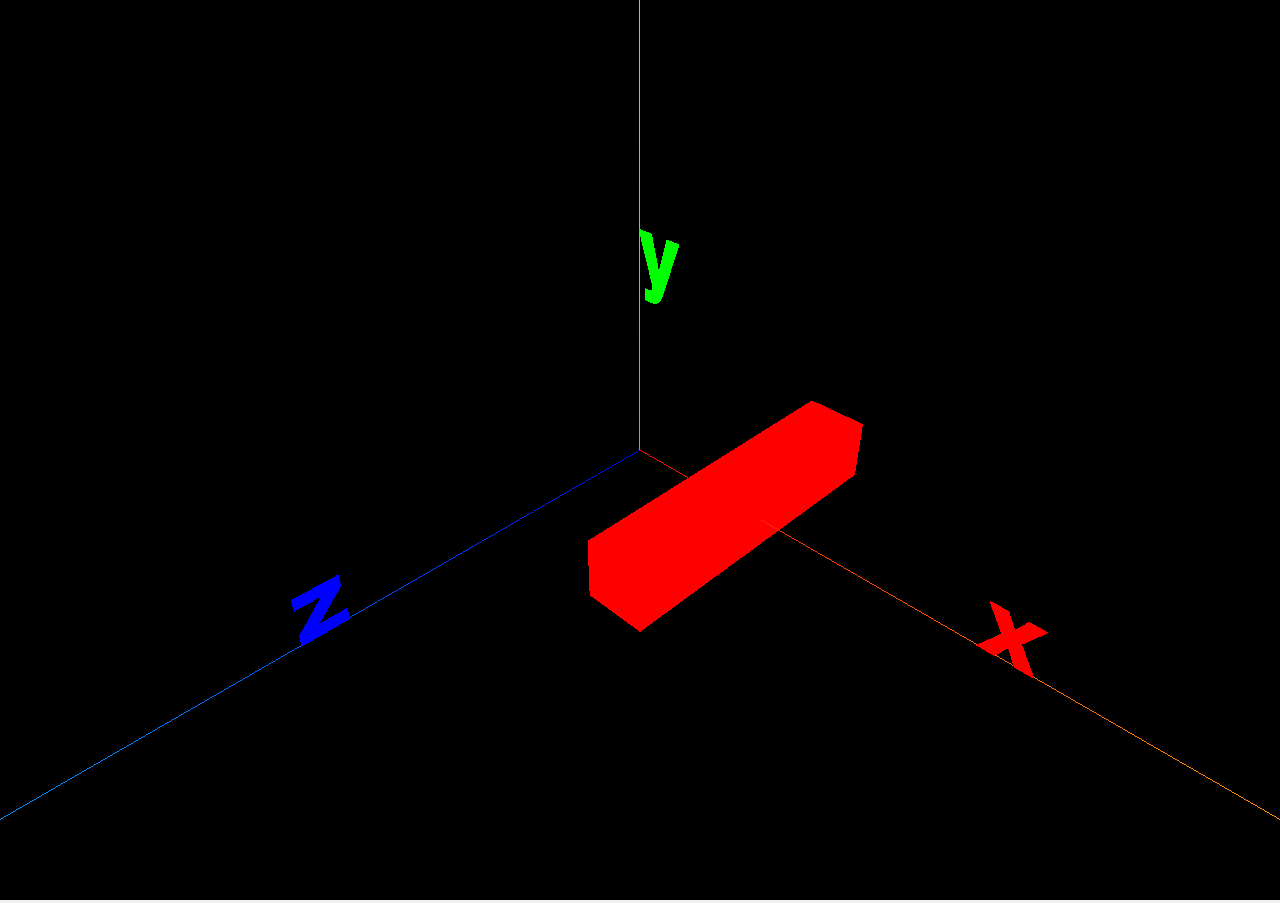
<file: threejsExample/threejs_basic.html>
<!DOCTYPE html>
<html lang="en">

<head>
  <title>three.js绘制长方体</title>
  <meta charset="utf-8">
  <meta name="viewport" content="width=device-width, user-scalable=no, minimum-scale=1.0, maximum-scale=1.0">
  <style>
    html,
    body {
      width: 100%;
      height: 100%;
      font-family: Monospace;
      background-color: #f0f0f0;
      margin: 0px;
      overflow: hidden;
    }
  </style>
</head>

<body>
  <!-- 引入three.js库 -->
  <script src="../libs/threejs/three104.min.js"></script>
  <!-- 引入three.js提供的鼠标、方向键与场景交互的控件 -->
  <script src="../libs/threejs/controls/OrbitControls.js"></script>

  <script>
    //创建一个场景对象
    var scene = new THREE.Scene();
    addSceneHelperObject(scene);

    // 核心程序 start
    //创建一个三维几何体——长方体(即：几何骨架)
    var geometry = new THREE.BoxGeometry(10, 10, 50);
    //创建一个网格材质（即：皮肤、衣服）
    var material = new THREE.MeshBasicMaterial({ color: 0xff0000, side: THREE.DoubleSide });//设置了颜色和两面可见还是单面可见，默认是只单面可见
    //创建网格对象(使用Mesh对象 组合几何体[即骨架]和材质[即皮肤]，成为一个最终完整的三维网格对象)
    var meshObj = new THREE.Mesh(geometry, material);
    meshObj.position.x = 20;
    meshObj.position.y = 0;
    meshObj.position.z = 0;
    //把三维网格对象添加到场景中
    scene.add(meshObj);


    //为长方体添加轮廓线 start
    // var edges = new THREE.EdgesGeometry(geometry);
    // var line = new THREE.LineSegments(edges, new THREE.LineBasicMaterial({ color: 0xffffff }));
    // line.position.x = 20;
    // line.position.y = 0;
    // line.position.z = 0;
    // scene.add(line);
    //为长方体添加轮廓线 end



    //为长方体设置贴图 start
    //加载六个面的纹理贴图
    // var geometry2 = new THREE.BoxGeometry(10, 10, 50);
    // var texture1 = new THREE.TextureLoader().load("../assets/textures/cube/bricks.jpg");
    // var texture2 = new THREE.TextureLoader().load("../assets/textures/cube/clouds.jpg");
    // var texture3 = new THREE.TextureLoader().load("../assets/textures/cube/crate.jpg");
    // var texture4 = new THREE.TextureLoader().load("../assets/textures/cube/hongzhuan.jpg");
    // var texture5 = new THREE.TextureLoader().load("../assets/textures/cube/shiban.jpg");
    // var texture6 = new THREE.TextureLoader().load("../assets/textures/cube/stone-wall.jpg");
    // var materialArray = [
    //   //纹理对象赋值给6个材质对象
    //   new THREE.MeshBasicMaterial({ map: texture1 }),
    //   new THREE.MeshBasicMaterial({ map: texture2 }),
    //   new THREE.MeshBasicMaterial({ map: texture3 }),
    //   new THREE.MeshBasicMaterial({ map: texture4 }),
    //   new THREE.MeshBasicMaterial({ map: texture5 }),
    //   new THREE.MeshBasicMaterial({ map: texture6 })
    // ];
    // //6个材质对象组成的数组赋值给MeshFaceMaterial构造函数
    // var facematerial = new THREE.MeshFaceMaterial(materialArray);

    // var meshObj2 = new THREE.Mesh(geometry2, facematerial);//
    // meshObj2.position.x = 40;
    // meshObj2.position.y = 0;
    // meshObj2.position.z = 0;
    // scene.add(meshObj2);

    // 修改meshObj的材质
    // meshObj.material = facematerial;


    //为长方体设置贴图 end

    // 核心程序 end



    // 为场景添加整体环境光。如果场景中没有光就如黑夜，人的眼什么也看不见。
    // 如果材质是MeshBasicMaterial，则不受光照影响，没有设置光源，也能看见模型；
    // 如果材质是MeshLambertMaterial，则受光照影响，没有设置光源，就看不到模型了。
    // scene.add(new THREE.AmbientLight(0xff0000));// 环境光 颜色：红色
    // scene.add(new THREE.AmbientLight(0x808080));// 环境光 颜色：灰色
    var camera = new THREE.PerspectiveCamera(50, window.innerWidth / window.innerHeight, 1, 1000);
    camera.position.x = 90;
    camera.position.y = 90;
    camera.position.z = 90;
    //渲染器对象,通过渲染器对象进行渲染操作！
    var renderer = new THREE.WebGLRenderer();//WebGL渲染器
    renderer.render(scene, camera);
    camera.aspect = window.innerWidth / window.innerHeight;
    camera.updateProjectionMatrix();

    renderer.setSize(window.innerWidth, window.innerHeight);
    document.body.appendChild(renderer.domElement);

    myRenderFunc();
    function myRenderFunc() {
      renderer.render(scene, camera);
      requestAnimationFrame(myRenderFunc);
    }
    var controls = new THREE.OrbitControls(camera);
















    function addSceneHelperObject(sceneThreejs) {
      //辅助的 坐标轴 three.js是右手坐标系，x轴正方向向右，y轴正方向向上，z轴由屏幕从里向外。坐标系原点是屏幕中心点
      sceneThreejs.add(new THREE.AxesHelper(100));




      // sceneThreejs.add( new THREE.GridHelper( 2000, 1 ) ); // 添加网格
      var fontName;
      var fontNameLoader = new THREE.FontLoader().load('../assets/font/helvetiker_bold.typeface.json', function (font) {
        fontName = font;
        addTextToSceneThreejs('x', 0xff0000, { x: 60, y: 0, z: 0, rotateX: 0, rotateY: 0, rotateZ: 0 });
        addTextToSceneThreejs('y', 0x00ff00, { x: 0, y: 30, z: 0, rotateX: 0, rotateY: 0, rotateZ: 0 });
        addTextToSceneThreejs('z', 0x0000ff, { x: 0, y: 0, z: 60, rotateX: 0, rotateY: Math.PI / 2, rotateZ: 0 });
      });
      function addTextToSceneThreejs(text, color, position) {
        var textGeometry = new THREE.TextGeometry(text, {
          size: 10, //字号大小，一般为大写字母的高度
          height: 0.1, //文字的厚度
          weight: 'normal', //值为'normal'或'bold'，表示是否加粗
          font: fontName, //字体，默认是'helvetiker'，需对应引用的字体文件
          style: 'normal', //值为'normal'或'italics'，表示是否斜体
          bevelThickness: 0.1, //倒角厚度
          bevelSize: 0.1, //倒角宽度
          curveSegments: 3,//弧线分段数，使得文字的曲线更加光滑
          bevelEnabled: true, //布尔值，是否使用倒角，意为在边缘处斜切
        });
        // textGeometry.center();
        var material = new THREE.MeshBasicMaterial({
          color: color,
          shininess: 30,
          shading: THREE.FlatShading
        });
        var meshObj = new THREE.Mesh(textGeometry, material);
        meshObj.position.x = position.x;
        meshObj.position.y = position.y;
        meshObj.position.z = position.z;
        meshObj.rotateX(position.rotateX);
        meshObj.rotateY(position.rotateY);
        meshObj.rotateZ(position.rotateZ);
        sceneThreejs.add(meshObj);
      }
    }

  </script>

</body>

</html>
</file>
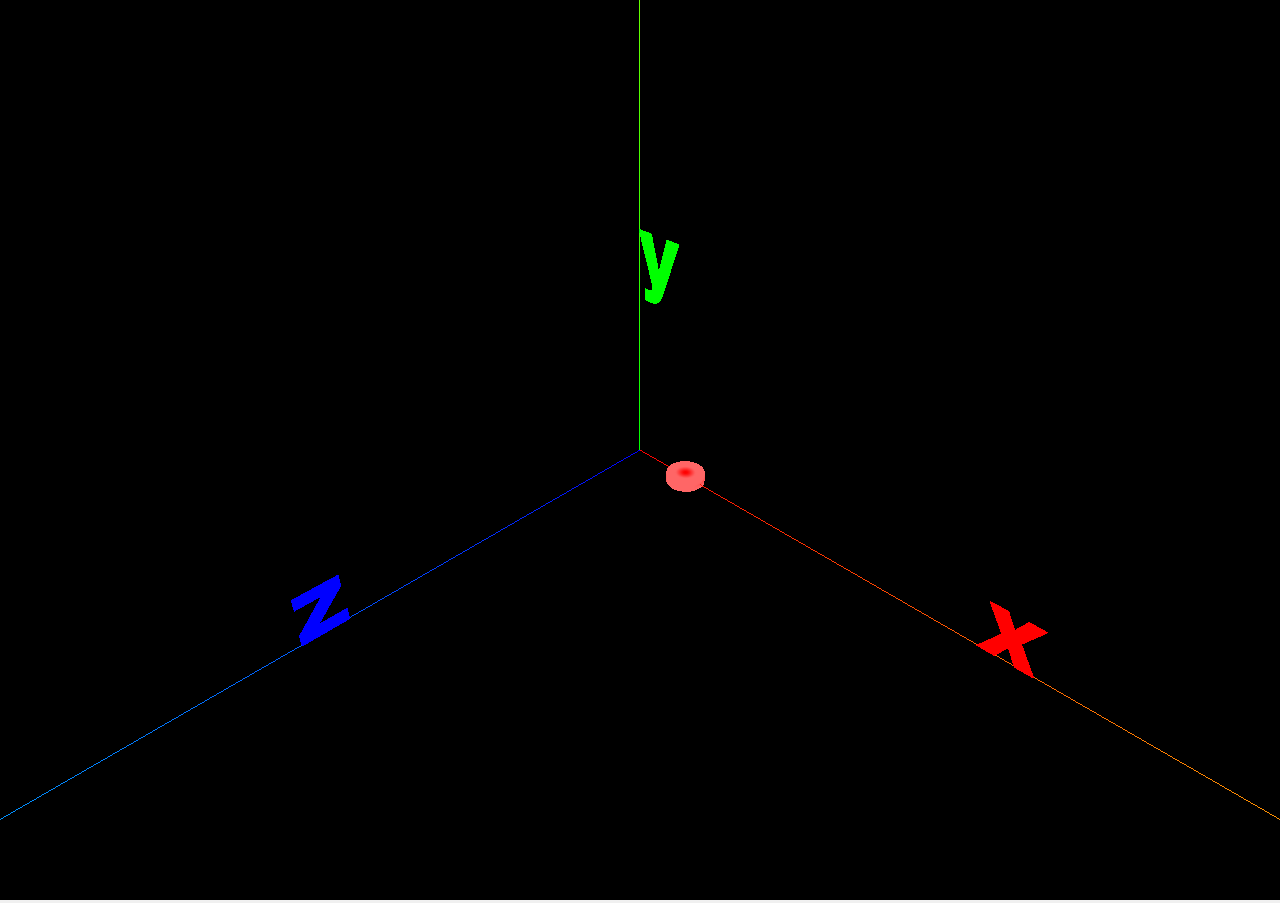
<file: threejsExample/threejs_dynamicCylinder.html>
<!DOCTYPE html>
<html lang="en">

<head>
  <title>threejs创建圆柱体，然后动态平滑升起</title>
  <meta charset="utf-8">
  <meta name="viewport" content="width=device-width, user-scalable=no, minimum-scale=1.0, maximum-scale=1.0">
  <style>
    html,
    body {
      width: 100%;
      height: 100%;
      font-family: Monospace;
      background-color: #f0f0f0;
      margin: 0px;
      overflow: hidden;
    }
  </style>
</head>

<body>
  <!-- 引入three.js库 -->
  <script src="../libs/threejs/three104.min.js"></script>
  <!-- 引入three.js提供的鼠标、方向键与场景交互的控件 -->
  <script src="../libs/threejs/controls/OrbitControls.js"></script>

  <script>
    //创建一个场景对象
    var scene = new THREE.Scene();
    addSceneHelperObject(scene);
    // 创建圆柱体 start
    var geometry4cylinder = new THREE.CylinderBufferGeometry(3, 3, 1, 32); //圆柱
    var material4cylinder = getMaterial4cylinder('#FF0000');
    var mesh4cylinder = new THREE.Mesh(geometry4cylinder, material4cylinder);
    mesh4cylinder.position.set(10, 0, 0);
    scene.add(mesh4cylinder);
    // 创建圆柱体 end



    // 为场景添加整体环境光。如果场景中没有光就如黑夜，人的眼什么也看不见。
    // 如果材质是MeshBasicMaterial，则不受光照影响，没有设置光源，也能看见模型；
    // 如果材质是MeshLambertMaterial，则受光照影响，没有设置光源，就看不到模型了。
    scene.add(new THREE.AmbientLight(0x808080));// 环境光 颜色：灰色
    var camera = new THREE.PerspectiveCamera(50, window.innerWidth / window.innerHeight, 1, 1000);
    camera.position.x = 90;
    camera.position.y = 90;
    camera.position.z = 90;
    //渲染器对象,通过渲染器对象进行渲染操作！
    var renderer = new THREE.WebGLRenderer();//WebGL渲染器
    renderer.render(scene, camera);
    camera.aspect = window.innerWidth / window.innerHeight;
    camera.updateProjectionMatrix();

    renderer.setSize(window.innerWidth, window.innerHeight);
    document.body.appendChild(renderer.domElement);

    var speed = 0.01;
    var heightTemp;
    myRenderFunc();

    function myRenderFunc() {
      // 使圆柱动态升起 start
      if (mesh4cylinder.geometry.parameters.height < 60) {
        heightTemp = mesh4cylinder.geometry.parameters.height + this.speed;
        //采用重新构建geometry的方法 而不是改scale，改scale的话 没有停下来的界限。
        mesh4cylinder.geometry = new THREE.CylinderBufferGeometry(3, 3, heightTemp, 32);//立方柱
      } else {
        mesh4cylinder.geometry = new THREE.CylinderBufferGeometry(3, 3, 1, 32);//立方柱
      }
      // 使圆柱动态升起 end
      renderer.render(scene, camera);
      requestAnimationFrame(myRenderFunc);
    }
    var controls = new THREE.OrbitControls(camera);





    function getMaterial4cylinder(color) {
      var gradientArray = new gradientColor4generalTool(color, "#FFFFFF", 10); //和白色再渐变  (color,'#FFFF00',10);//和黄色再渐变
      var canvas = document.createElement("canvas");
      canvas.width = 128;
      canvas.height = 128;

      var context = canvas.getContext("2d");
      var gradient = context.createRadialGradient(
        canvas.width / 2,
        canvas.height / 2,
        0,
        canvas.width / 2,
        canvas.height / 2,
        canvas.width / 2
      );
      for (var i = 0; i < gradientArray.length / 2; i++) {
        gradient.addColorStop(
          0.1 * (i + 1),
          "rgba(" + translateHexToRgb(gradientArray[i]).toString() + ",1)"
        );
      }
      context.fillStyle = gradient;
      context.fillRect(0, 0, canvas.width, canvas.height);
      var shadowTexture = new THREE.Texture(canvas);
      shadowTexture.needsUpdate = true;
      var shadowMaterial = new THREE.MeshBasicMaterial({
        map: shadowTexture,
        transparent: true,
        opacity: 1
      });
      return shadowMaterial;
    }
    //生成渐变色 start
    /*
     // startColor：开始颜色hex
     // endColor：结束颜色hex
     // step:几个阶级（几步）
     */
    function gradientColor4generalTool(startColor, endColor, step) {
      var startRGB = colorRgb(startColor); //转换为rgb数组模式
      var startR = startRGB[0];
      var startG = startRGB[1];
      var startB = startRGB[2];

      var endRGB = colorRgb(endColor);
      var endR = endRGB[0];
      var endG = endRGB[1];
      var endB = endRGB[2];

      var sR = (endR - startR) / step; //总差值
      var sG = (endG - startG) / step;
      var sB = (endB - startB) / step;

      var colorArr = [];
      for (var i = 0; i < step; i++) {
        //计算每一步的hex值
        var hex = colorHex(
          "rgb(" +
          parseInt(sR * i + startR) +
          "," +
          parseInt(sG * i + startG) +
          "," +
          parseInt(sB * i + startB) +
          ")"
        );
        colorArr.push(hex);
      }
      return colorArr;
    }
    // 将hex表示方式转换为rgb表示方式(这里返回rgb数组模式)
    function colorRgb(sColor) {
      var reg = /^#([0-9a-fA-f]{3}|[0-9a-fA-f]{6})$/;
      var sColor = sColor.toLowerCase();
      if (sColor && reg.test(sColor)) {
        if (sColor.length === 4) {
          var sColorNew = "#";
          for (var i = 1; i < 4; i += 1) {
            sColorNew += sColor.slice(i, i + 1).concat(sColor.slice(i, i + 1));
          }
          sColor = sColorNew;
        }
        //处理六位的颜色值
        var sColorChange = [];
        for (var i = 1; i < 7; i += 2) {
          sColorChange.push(parseInt("0x" + sColor.slice(i, i + 2)));
        }
        return sColorChange;
      } else {
        return sColor;
      }
    };

    // 将rgb表示方式转换为hex表示方式
    function colorHex(rgbString) {
      var that = rgbString;
      //十六进制颜色值的正则表达式
      var reg = /^#([0-9a-fA-f]{3}|[0-9a-fA-f]{6})$/;
      // 如果是rgb颜色表示
      if (/^(rgb|RGB)/.test(that)) {
        var aColor = that.replace(/(?:\(|\)|rgb|RGB)*/g, "").split(",");
        var strHex = "#";
        for (var i = 0; i < aColor.length; i++) {
          var hex = Number(aColor[i]).toString(16);
          if (hex === "0") {
            hex += hex;
          }
          strHex += hex;
        }
        if (strHex.length !== 7) {
          strHex = that;
        }
        return strHex;
      } else if (reg.test(that)) {
        var aNum = that.replace(/#/, "").split("");
        if (aNum.length === 6) {
          return that;
        } else if (aNum.length === 3) {
          var numHex = "#";
          for (var i = 0; i < aNum.length; i += 1) {
            numHex += aNum[i] + aNum[i];
          }
          return numHex;
        }
      }
      return that;
    };

    //生成渐变色 end
    // 将hex表示方式转换为rgb表示方式(这里返回rgb数组模式)
    function translateHexToRgb(sColor) {
      var reg = /^#([0-9a-fA-f]{3}|[0-9a-fA-f]{6})$/;
      var sColor = sColor.toLowerCase();
      if (sColor && reg.test(sColor)) {
        if (sColor.length === 4) {
          var sColorNew = "#";
          for (var i = 1; i < 4; i += 1) {
            sColorNew += sColor.slice(i, i + 1).concat(sColor.slice(i, i + 1));
          }
          sColor = sColorNew;
        }
        //处理六位的颜色值
        var sColorChange = [];
        for (var i = 1; i < 7; i += 2) {
          sColorChange.push(parseInt("0x" + sColor.slice(i, i + 2)));
        }
        return sColorChange;
      } else {
        return sColor;
      }
    }

    function addSceneHelperObject(sceneThreejs) {
      sceneThreejs.add(new THREE.AxesHelper(100));//辅助的 坐标轴
      var fontName;
      var fontNameLoader = new THREE.FontLoader().load('../assets/font/helvetiker_bold.typeface.json', function (font) {
        fontName = font;
        addTextToSceneThreejs('x', 0xff0000, { x: 60, y: 0, z: 0, rotateX: 0, rotateY: 0, rotateZ: 0 });
        addTextToSceneThreejs('y', 0x00ff00, { x: 0, y: 30, z: 0, rotateX: 0, rotateY: 0, rotateZ: 0 });
        addTextToSceneThreejs('z', 0x0000ff, { x: 0, y: 0, z: 60, rotateX: 0, rotateY: Math.PI / 2, rotateZ: 0 });
      });

      function addTextToSceneThreejs(text, color, position) {
        var textGeometry = new THREE.TextGeometry(text, {
          size: 10, //字号大小，一般为大写字母的高度
          height: 0.1, //文字的厚度
          weight: 'normal', //值为'normal'或'bold'，表示是否加粗
          font: fontName, //字体，默认是'helvetiker'，需对应引用的字体文件
          style: 'normal', //值为'normal'或'italics'，表示是否斜体
          bevelThickness: 0.1, //倒角厚度
          bevelSize: 0.1, //倒角宽度
          curveSegments: 3,//弧线分段数，使得文字的曲线更加光滑
          bevelEnabled: true, //布尔值，是否使用倒角，意为在边缘处斜切
        });
        // textGeometry.center();
        var material = new THREE.MeshBasicMaterial({
          color: color,
          shininess: 30,
          shading: THREE.FlatShading
        });
        var meshObj = new THREE.Mesh(textGeometry, material);
        meshObj.position.x = position.x;
        meshObj.position.y = position.y;
        meshObj.position.z = position.z;
        meshObj.rotateX(position.rotateX);
        meshObj.rotateY(position.rotateY);
        meshObj.rotateZ(position.rotateZ);
        sceneThreejs.add(meshObj);
      }
    }

  </script>

</body>

</html>
</file>
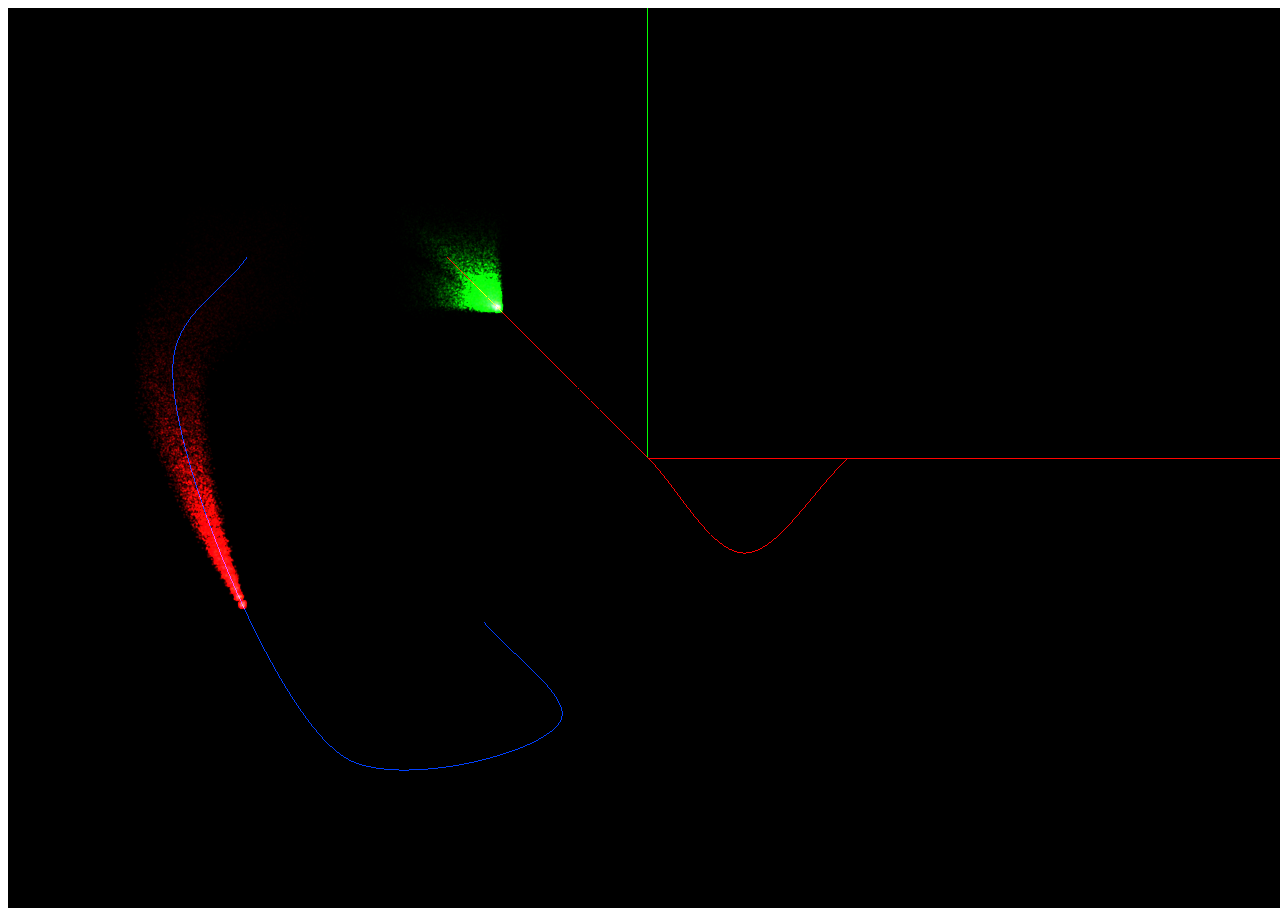
<file: threejsExample/threejs_dynamicFlyLine.html>
<!DOCTYPE html>
<html lang="en">

<head>
	<title>three.js - gpu particle system</title>
	<meta charset="utf-8">
	<meta name="viewport" content="width=device-width, user-scalable=no, minimum-scale=1.0, maximum-scale=1.0">
</head>

<body>
	<div id="container"></div>
	<!-- 引入three.js库 -->
	<script src="../libs/threejs/three104.min.js"></script>
	<!-- 引入three.js提供的鼠标、方向键与场景交互的控件 -->
	<script src="../libs/threejs/controls/OrbitControls.js"></script>
	<script src="../libs/threejs/GPUParticleSystem.js"></script>
	<script>
		var camera, tick = 0,
			scene, renderer, clock = new THREE.Clock(),
			controls, container,
			options, spawnerOptions, particleSystem,
			options2, spawnerOptions2, particleSystem2;

		init();
		animate();

		function init() {
			container = document.getElementById('container');

			camera = new THREE.PerspectiveCamera(28, window.innerWidth / window.innerHeight, 1, 10000);
			camera.position.z = 100;

			scene = new THREE.Scene();
			scene.add(new THREE.AxesHelper(1000));

			//曲线 start
			// curve = new THREE.SplineCurve3([
			curve = new THREE.CatmullRomCurve3([//取代的是CatmullRomCurve3
				new THREE.Vector3(-10, 10, 10),
				new THREE.Vector3(-5, 5, 5),
				new THREE.Vector3(0, 0, 0),
				new THREE.Vector3(5, -5, 5),
				new THREE.Vector3(10, 0, 10)
			]);

			var geometry = new THREE.Geometry();
			geometry.vertices = curve.getPoints(600);
			var material = new THREE.LineBasicMaterial({ linewidth: 15, color: get0xColor('red') });
			var line = new THREE.Line(geometry, material);
			scene.add(line);
			//曲线2 start
			curve2 = new THREE.CatmullRomCurve3([
				new THREE.Vector3(-20, 10, 10),
				new THREE.Vector3(-25, 5, 5),
				new THREE.Vector3(-20, -20, -20),
				new THREE.Vector3(-5, -15, -5),
				new THREE.Vector3(-10, -10, -10)
			]);

			var geometry2 = new THREE.Geometry();
			geometry2.vertices = curve2.getPoints(600);
			var material2 = new THREE.LineBasicMaterial({ linewidth: 15, color: get0xColor('blue') });
			//		var material = new THREE.LineMaterial({color : 0xff0000});//THREE.LineMaterial is not a constructor

			var line2 = new THREE.Line(geometry2, material2);
			scene.add(line2);

			// The GPU Particle system extends THREE.Object3D, and so you can use it
			// as you would any other scene graph component.	Particle positions will be
			// relative to the position of the particle system, but you will probably only need one
			// system for your whole scene

			particleSystem = new THREE.GPUParticleSystem({
				maxParticles: 250000
			});
			particleSystem2 = new THREE.GPUParticleSystem({
				maxParticles: 250000
			});

			scene.add(particleSystem);
			scene.add(particleSystem2);

			// options passed during each spawned

			options = {
				position: new THREE.Vector3(),
				//position: new THREE.Vector3(0,0,0),
				positionRandomness: .3,
				velocity: new THREE.Vector3(),
				velocityRandomness: .5,
				//color: 0xaa88ff,
				color: get0xColor('green'),
				colorRandomness: .2,
				//turbulence: .5,//震动
				turbulence: .01,
				lifetime: 2,
				size: 5,
				sizeRandomness: 1
			};
			options2 = {
				position: new THREE.Vector3(),
				//position: new THREE.Vector3(0,0,0),
				positionRandomness: .3,
				velocity: new THREE.Vector3(),
				velocityRandomness: .5,
				//color: 0xaa88ff,
				color: get0xColor('red'),
				colorRandomness: .2,
				//turbulence: .5,//震动
				turbulence: .01,
				lifetime: 2,
				size: 5,
				sizeRandomness: 1
			};

			spawnerOptions = {
				spawnRate: 15000,
				horizontalSpeed: 1.5,
				verticalSpeed: 1.33,
				timeScale: 1
			};
			spawnerOptions2 = {
				spawnRate: 15000,
				horizontalSpeed: 1.5,
				verticalSpeed: 1.33,
				timeScale: 1
			};

			renderer = new THREE.WebGLRenderer();
			renderer.setPixelRatio(window.devicePixelRatio);
			renderer.setSize(window.innerWidth, window.innerHeight);
			container.appendChild(renderer.domElement);

			window.addEventListener('resize', onWindowResize, false);
		}

		function onWindowResize() {
			camera.aspect = window.innerWidth / window.innerHeight;
			camera.updateProjectionMatrix();
			renderer.setSize(window.innerWidth, window.innerHeight);
		}

		var pos = 0;
		var pos2 = 0;
		function animate() {
			requestAnimationFrame(animate);
			var delta = clock.getDelta() * spawnerOptions.timeScale;
			tick += delta;
			if (tick < 0) tick = 0;
			if (pos < 1) {
				options.position.x = curve.getPointAt(pos).x;
				options.position.y = curve.getPointAt(pos).y;
				options.position.z = curve.getPointAt(pos).z;
				pos += 0.003;
			} else {
				pos = 0;
			}
			if (pos2 < 1) {
				options2.position.x = curve2.getPointAt(pos2).x;
				options2.position.y = curve2.getPointAt(pos2).y;
				options2.position.z = curve2.getPointAt(pos2).z;
				pos2 += 0.01;
			} else {
				pos2 = 0;
			}
			for (var x = 0; x < spawnerOptions.spawnRate * delta; x++) {
				// Yep, that's really it.	Spawning particles is super cheap, and once you spawn them, the rest of
				// their lifecycle is handled entirely on the GPU, driven by a time uniform updated below
				particleSystem.spawnParticle(options);
				particleSystem2.spawnParticle(options2);
			}
			particleSystem.update(tick);
			particleSystem2.update(tick);
			render();
		}
		var controls = new THREE.OrbitControls(camera);
		controls.addEventListener('change', render);

		function render() {
			renderer.render(scene, camera);
		}
		function get0xColor(name, flag) {
			var color = 0xffffff;
			if (name == "绿色" || name == "green") {
				color = 0x00FF00;
			} else if (name == "黄色" || name == "yellow") {
				color = 0xffff00;
			} else if (name == "蓝色" || name == "blue") {
				color = 0x0040ff;
			} else if (name == "浅蓝色" || name == "lightblue") {
				color = 0x00ffff;
				if (!flag) {
					color = '#00ffff';
				}
			} else if (name == "深蓝色mapv" || name == "darkblue_mapv") {
				color = 0x3943F9;
				if (!flag) {
					color = '#3943F9';
				}
			} else if (name == "红色" || name == "red") {
				color = 0xff0000;
			} else if (name == "白色" || name == "white") {
				color = 0xffffff;
			} else if (name == "白色2" || name == "white2") {
				color = 0xF6F9EE;
			} else if (name == "白色3" || name == "white3") {
				color = 0xDBE1D4;
			} else if (name == "白色4" || name == "white4") {
				color = 0xCBD3C4;
			} else if (name == "白色5" || name == "white5") {
				color = 0xBAC4B5;
			} else if (name == "浅灰色" || name == "lightgray") {
				color = 0x333333;
			} else if (name == "灰色" || name == "gray") {
				color = 0x808080;
			} else if (name == "银色" || name == "") {
				color = 0xC0C0C0;
			} else if (name == "紫色" || name == "") {
				color = 0x800080;
			}
			return color;
		}
	</script>
</body>

</html>
</file>
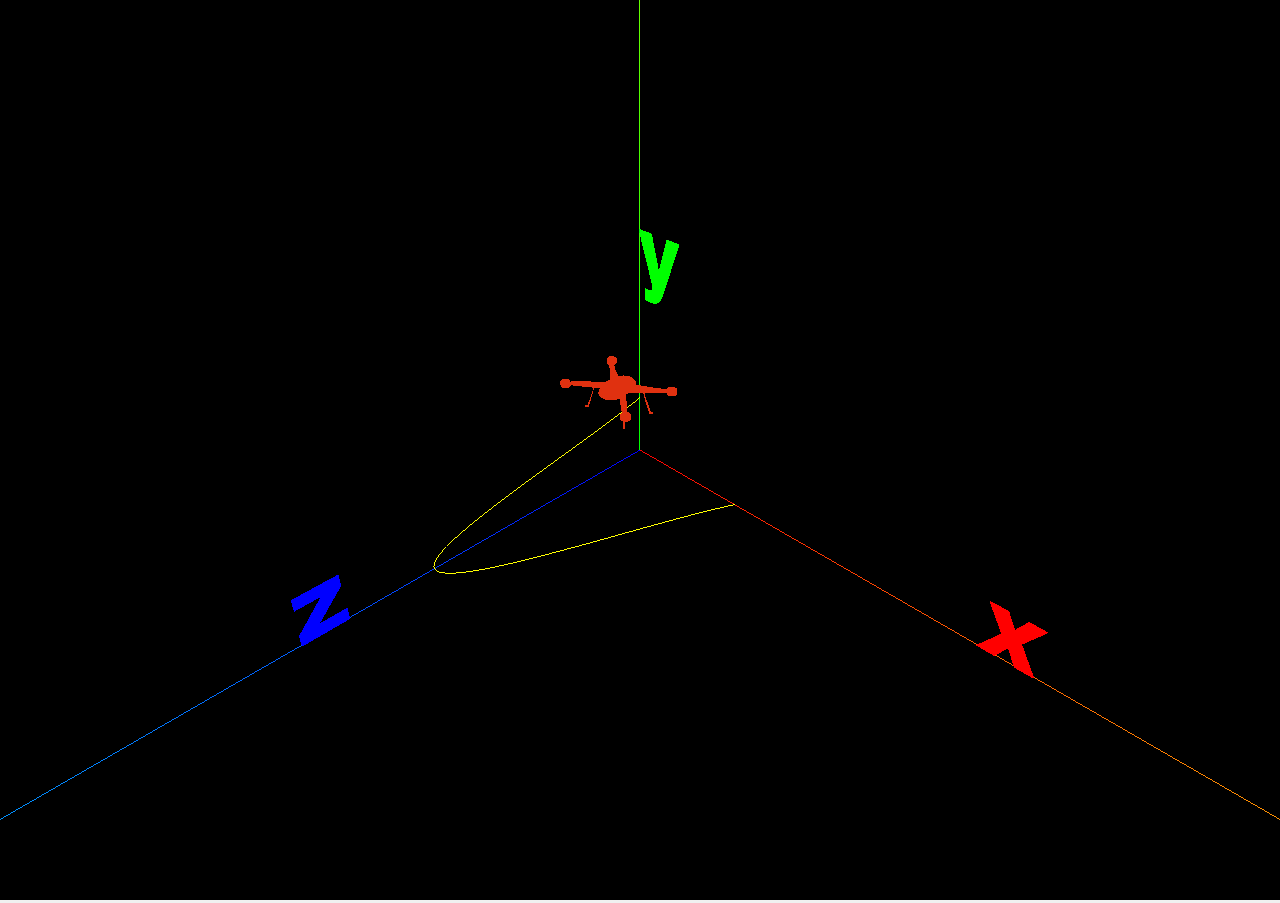
<file: threejsExample/threejs_obj.html>
<!DOCTYPE html>
<html lang="en">

<head>
  <title>threejs加载obj模型,并平滑运动</title>
  <meta charset="utf-8">
  <meta name="viewport" content="width=device-width, user-scalable=no, minimum-scale=1.0, maximum-scale=1.0">
  <style>
    html,
    body {
      width: 100%;
      height: 100%;
      font-family: Monospace;
      background-color: #f0f0f0;
      margin: 0px;
      overflow: hidden;
    }
  </style>
</head>

<body>
  <!-- 引入three.js库 -->
  <script src="../libs/threejs/three104.min.js"></script>
  <!-- 引入three.js的obj模型加载库 -->
  <script src="../libs/threejs/loaders/OBJLoader.js"></script>
  <!-- 引入three.js提供的鼠标、方向键与场景交互的控件 -->
  <script src="../libs/threejs/controls/OrbitControls.js"></script>

  <script>
    //创建一个场景对象
    var scene = new THREE.Scene();
    addSceneHelperObject(scene);
    // 加载obj模型 start
    
    // 如果obj模型加载不出来，可以看看是否在服务器中添加了MIME映射，具体可在网上搜索，比如搜索：IIS服务器添加MIME映射
    // .obj类型的MIME类型是：  application/x-tgif

    // var objModelMaterial = new THREE.MeshLambertMaterial({ color: 0xe03110 }); // material for the obj model
    var objModelMaterial = new THREE.MeshBasicMaterial({ color: 0xe03110 }); // material for the obj model
    var objModelGeometryUrl = "../assets/models/drone.obj";
    // var objModelGeometryUrl = "../assets/models/PropPlane.obj";
    // var objModelGeometryUrl = "../assets/models/iss.obj";
    var loader = new THREE.OBJLoader();
    var objModelMesh;
    loader.load(
      objModelGeometryUrl,
      function (object3d) {
        console.log("obj model mesh loaded.");
        objModelMesh = object3d;

        // apply obj model material to all nodes in the geometry
        objModelMesh.traverse(
          function (child) {
            if (child instanceof THREE.Mesh) {
              child.material = objModelMaterial;
            }
          }
        );
        // set the specified scale for the model
        // objModelMesh.scale.set(3, 3, 3);// drone.obj的模型太大，看不到了
        objModelMesh.scale.set(0.001, 0.001, 0.001);// 适合drone.obj的模型的尺寸
        objModelMesh.position.y = 10;
        // add the model
        scene.add(objModelMesh);
      }
    );

    // 加载obj模型 end
    // 定义一个运动曲线 start
    var curve4fly = new THREE.CatmullRomCurve3([//取代的是CatmullRomCurve3
      new THREE.Vector3(0, 10, 0),
      new THREE.Vector3(0, 0, 40),
      new THREE.Vector3(20, 0, 0),
    ]);
    var curve4fly2 = new THREE.CatmullRomCurve3([//取代的是CatmullRomCurve3
      new THREE.Vector3(0, 10, 0),
      new THREE.Vector3(0, 0, 40),
      new THREE.Vector3(20, 0, 0),
    ]);
    var geometry = new THREE.Geometry();
    geometry.vertices = curve4fly.getPoints(60);//点密度太稀！！！
    var material = new THREE.LineDashedMaterial({ linewidth: 10, color: 0xffff00 });
    var line = new THREE.Line(geometry, material);
    scene.add(line);
    // 定义一个运动曲线 end


    // 为场景添加整体环境光。如果场景中没有光就如黑夜，人的眼什么也看不见。
    // 如果材质是MeshBasicMaterial，则不受光照影响，没有设置光源，也能看见模型；
    // 如果材质是MeshLambertMaterial，则受光照影响，没有设置光源，就看不到模型了。
    // scene.add(new THREE.AmbientLight(0x808080));// 环境光 颜色：灰色
    var camera = new THREE.PerspectiveCamera(50, window.innerWidth / window.innerHeight, 1, 1000);
    camera.position.x = 90;
    camera.position.y = 90;
    camera.position.z = 90;
    //渲染器对象,通过渲染器对象进行渲染操作！
    var renderer = new THREE.WebGLRenderer();//WebGL渲染器
    renderer.render(scene, camera);
    camera.aspect = window.innerWidth / window.innerHeight;
    camera.updateProjectionMatrix();

    renderer.setSize(window.innerWidth, window.innerHeight);
    document.body.appendChild(renderer.domElement);

    var positionCount = 0;
    var modelMoveSpeed = 0.001;
    myRenderFunc();
    function myRenderFunc() {
      // 使模型平滑运动 start
      var newPos;
      var xTemp, yTemp, zTemp;
      if (positionCount < 1) {
        xTemp = curve4fly.getPointAt(positionCount).x;
        yTemp = curve4fly.getPointAt(positionCount).y;
        zTemp = curve4fly.getPointAt(positionCount).z;
        positionCount += modelMoveSpeed;
      } else {
        positionCount = 0;
      }
      if (objModelMesh) {
        objModelMesh.position.x = xTemp;
        objModelMesh.position.y = yTemp;
        objModelMesh.position.z = zTemp;
      }
      // 使模型平滑运动 end

      renderer.render(scene, camera);
      requestAnimationFrame(myRenderFunc);
    }
    var controls = new THREE.OrbitControls(camera);









    function addSceneHelperObject(sceneThreejs) {
      sceneThreejs.add(new THREE.AxesHelper(100));//辅助的 坐标轴
      var fontName;
      var fontNameLoader = new THREE.FontLoader().load('../assets/font/helvetiker_bold.typeface.json', function (font) {
        fontName = font;
        addTextToSceneThreejs('x', 0xff0000, { x: 60, y: 0, z: 0, rotateX: 0, rotateY: 0, rotateZ: 0 });
        addTextToSceneThreejs('y', 0x00ff00, { x: 0, y: 30, z: 0, rotateX: 0, rotateY: 0, rotateZ: 0 });
        addTextToSceneThreejs('z', 0x0000ff, { x: 0, y: 0, z: 60, rotateX: 0, rotateY: Math.PI / 2, rotateZ: 0 });
      });
      function addTextToSceneThreejs(text, color, position) {
        var textGeometry = new THREE.TextGeometry(text, {
          size: 10, //字号大小，一般为大写字母的高度
          height: 0.1, //文字的厚度
          weight: 'normal', //值为'normal'或'bold'，表示是否加粗
          font: fontName, //字体，默认是'helvetiker'，需对应引用的字体文件
          style: 'normal', //值为'normal'或'italics'，表示是否斜体
          bevelThickness: 0.1, //倒角厚度
          bevelSize: 0.1, //倒角宽度
          curveSegments: 3,//弧线分段数，使得文字的曲线更加光滑
          bevelEnabled: true, //布尔值，是否使用倒角，意为在边缘处斜切
        });
        // textGeometry.center();
        var material = new THREE.MeshBasicMaterial({
          color: color,
          shininess: 30,
          shading: THREE.FlatShading
        });
        var meshObj = new THREE.Mesh(textGeometry, material);
        meshObj.position.x = position.x;
        meshObj.position.y = position.y;
        meshObj.position.z = position.z;
        meshObj.rotateX(position.rotateX);
        meshObj.rotateY(position.rotateY);
        meshObj.rotateZ(position.rotateZ);
        sceneThreejs.add(meshObj);
      }
    }

  </script>

</body>

</html>
</file>
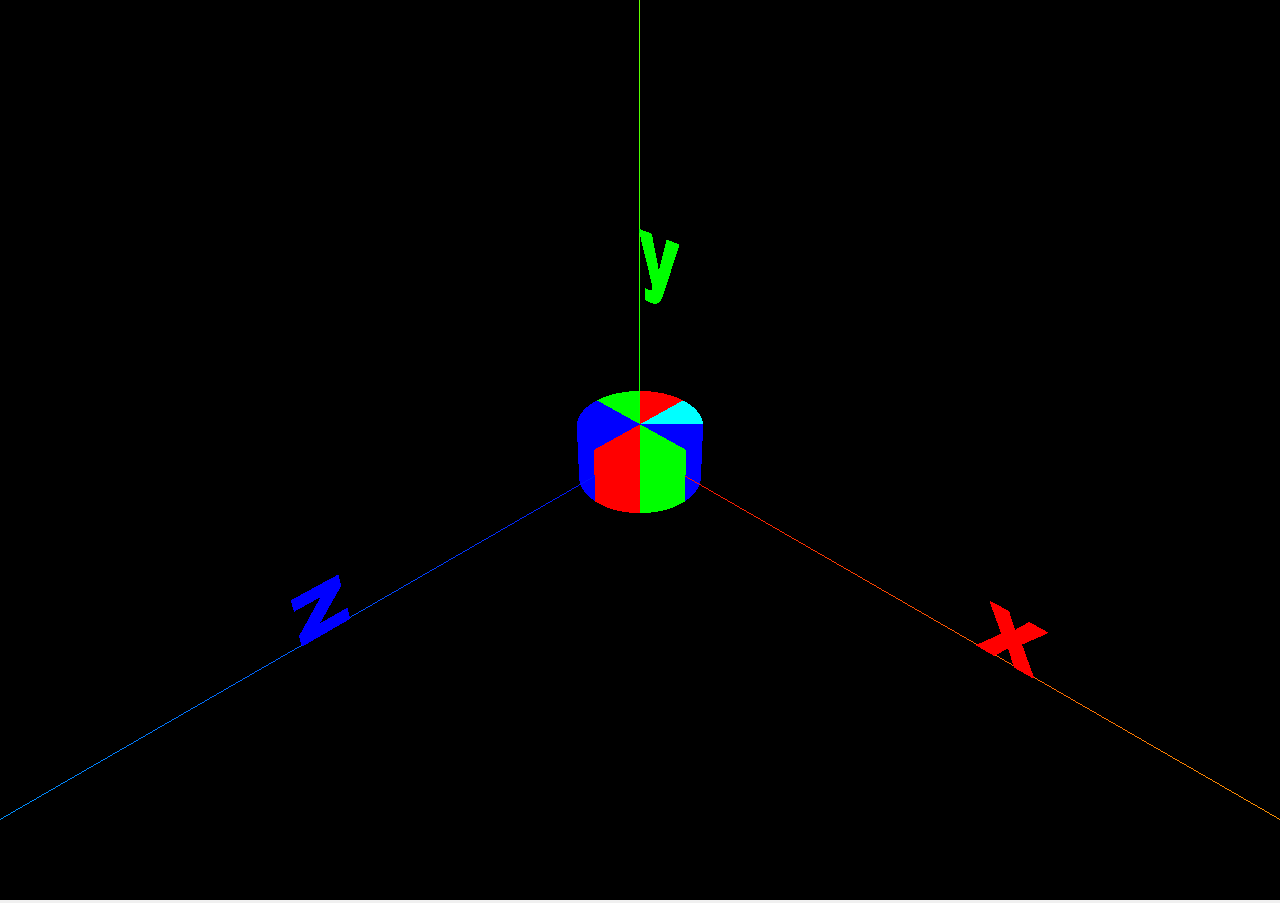
<file: threejsExample/threejs_pie3d.html>
<!DOCTYPE html>
<html lang="en">

<head>
  <title>threejs创建三维饼图</title>
  <meta charset="utf-8">
  <meta name="viewport" content="width=device-width, user-scalable=no, minimum-scale=1.0, maximum-scale=1.0">
  <style>
    html,
    body {
      width: 100%;
      height: 100%;
      font-family: Monospace;
      background-color: #f0f0f0;
      margin: 0px;
      overflow: hidden;
    }
  </style>
</head>

<body>
  <!-- 引入three.js库 -->
  <script src="../libs/threejs/three104.min.js"></script>
  <!-- 引入three.js提供的鼠标、方向键与场景交互的控件 -->
  <script src="../libs/threejs/controls/OrbitControls.js"></script>

  <script>
    //创建一个场景对象
    var scene = new THREE.Scene();
    addSceneHelperObject(scene);
    // 创建三维饼图 start
    var geometry4cylinder;
    var material;
    var mesh4cylinder;
    geometry4cylinder = new THREE.CylinderBufferGeometry(10, 10,
      10, 32, 32, false, 0, Math.PI / 4);//圆柱
    material = new THREE.MeshBasicMaterial({ color: 0xff0000, side: THREE.DoubleSide });
    mesh4cylinder = new THREE.Mesh(geometry4cylinder, material);
    scene.add(mesh4cylinder);
 

    geometry4cylinder = new THREE.CylinderBufferGeometry(10, 10,
      10, 32, 32, false, Math.PI * 1 / 4, Math.PI / 4);//圆柱
    material = new THREE.MeshBasicMaterial({ color: 0xff00, side: THREE.DoubleSide });
    mesh4cylinder = new THREE.Mesh(geometry4cylinder, material);
    scene.add(mesh4cylinder);

    geometry4cylinder = new THREE.CylinderBufferGeometry(10, 10,
      10, 32, 32, false, Math.PI * 2 / 4, Math.PI / 4);//圆柱
    material = new THREE.MeshBasicMaterial({ color: 0x00ff, side: THREE.DoubleSide });
    mesh4cylinder = new THREE.Mesh(geometry4cylinder, material);
    scene.add(mesh4cylinder);

    geometry4cylinder = new THREE.CylinderBufferGeometry(10, 10,
      10, 32, 32, false, Math.PI * 3 / 4, Math.PI / 4);//圆柱
    material = new THREE.MeshBasicMaterial({ color: 0xffff, side: THREE.DoubleSide });
    mesh4cylinder = new THREE.Mesh(geometry4cylinder, material);
    scene.add(mesh4cylinder);


    geometry4cylinder = new THREE.CylinderBufferGeometry(10, 10,
      10, 32, 32, false, Math.PI * 4 / 4, Math.PI / 4);//圆柱
    material = new THREE.MeshBasicMaterial({ color: 0xff0000, side: THREE.DoubleSide });
    mesh4cylinder = new THREE.Mesh(geometry4cylinder, material);
    scene.add(mesh4cylinder);


    geometry4cylinder = new THREE.CylinderBufferGeometry(10, 10,
      10, 32, 32, false, Math.PI *5 / 4, Math.PI / 4);//圆柱
    material = new THREE.MeshBasicMaterial({ color: 0xff00, side: THREE.DoubleSide });
    mesh4cylinder = new THREE.Mesh(geometry4cylinder, material);
    scene.add(mesh4cylinder);

    geometry4cylinder = new THREE.CylinderBufferGeometry(10, 10,
      10, 32, 32, false, Math.PI * 6 / 4, Math.PI / 4);//圆柱
    material = new THREE.MeshBasicMaterial({ color: 0x00ff, side: THREE.DoubleSide });
    mesh4cylinder = new THREE.Mesh(geometry4cylinder, material);
    scene.add(mesh4cylinder);

    geometry4cylinder = new THREE.CylinderBufferGeometry(10, 10,
      10, 32, 32, false, Math.PI * 7 / 4, Math.PI / 4);//圆柱
    material = new THREE.MeshBasicMaterial({ color: 0x00ff, side: THREE.DoubleSide });
    mesh4cylinder = new THREE.Mesh(geometry4cylinder, material);
    scene.add(mesh4cylinder);

    // 创建三维饼图 end



    // 为场景添加整体环境光。如果场景中没有光就如黑夜，人的眼什么也看不见。
    // 如果材质是MeshBasicMaterial，则不受光照影响，没有设置光源，也能看见模型；
    // 如果材质是MeshLambertMaterial，则受光照影响，没有设置光源，就看不到模型了。
    scene.add(new THREE.AmbientLight(0x808080));// 环境光 颜色：灰色
    var camera = new THREE.PerspectiveCamera(50, window.innerWidth / window.innerHeight, 1, 1000);
    camera.position.x = 90;
    camera.position.y = 90;
    camera.position.z = 90;
    //渲染器对象,通过渲染器对象进行渲染操作！
    var renderer = new THREE.WebGLRenderer();//WebGL渲染器
    renderer.render(scene, camera);
    camera.aspect = window.innerWidth / window.innerHeight;
    camera.updateProjectionMatrix();

    renderer.setSize(window.innerWidth, window.innerHeight);
    document.body.appendChild(renderer.domElement);

    myRenderFunc();

    function myRenderFunc() {
      renderer.render(scene, camera);
      requestAnimationFrame(myRenderFunc);
    }
    var controls = new THREE.OrbitControls(camera);
    controls.addEventListener('change', myRenderFunc);








    function addSceneHelperObject(sceneThreejs) {
      sceneThreejs.add(new THREE.AxesHelper(100));//辅助的 坐标轴
      var fontName;
      var fontNameLoader = new THREE.FontLoader().load('../assets/font/helvetiker_bold.typeface.json', function (font) {
        fontName = font;
        addTextToSceneThreejs('x', 0xff0000, { x: 60, y: 0, z: 0, rotateX: 0, rotateY: 0, rotateZ: 0 });
        addTextToSceneThreejs('y', 0x00ff00, { x: 0, y: 30, z: 0, rotateX: 0, rotateY: 0, rotateZ: 0 });
        addTextToSceneThreejs('z', 0x0000ff, { x: 0, y: 0, z: 60, rotateX: 0, rotateY: Math.PI / 2, rotateZ: 0 });
      });

      function addTextToSceneThreejs(text, color, position) {
        var textGeometry = new THREE.TextGeometry(text, {
          size: 10, //字号大小，一般为大写字母的高度
          height: 0.1, //文字的厚度
          weight: 'normal', //值为'normal'或'bold'，表示是否加粗
          font: fontName, //字体，默认是'helvetiker'，需对应引用的字体文件
          style: 'normal', //值为'normal'或'italics'，表示是否斜体
          bevelThickness: 0.1, //倒角厚度
          bevelSize: 0.1, //倒角宽度
          curveSegments: 3,//弧线分段数，使得文字的曲线更加光滑
          bevelEnabled: true, //布尔值，是否使用倒角，意为在边缘处斜切
        });
        // textGeometry.center();
        var material = new THREE.MeshBasicMaterial({
          color: color,
          shininess: 30,
          shading: THREE.FlatShading
        });
        var meshObj = new THREE.Mesh(textGeometry, material);
        meshObj.position.x = position.x;
        meshObj.position.y = position.y;
        meshObj.position.z = position.z;
        meshObj.rotateX(position.rotateX);
        meshObj.rotateY(position.rotateY);
        meshObj.rotateZ(position.rotateZ);
        sceneThreejs.add(meshObj);
      }
    }

  </script>

</body>

</html>
</file>
